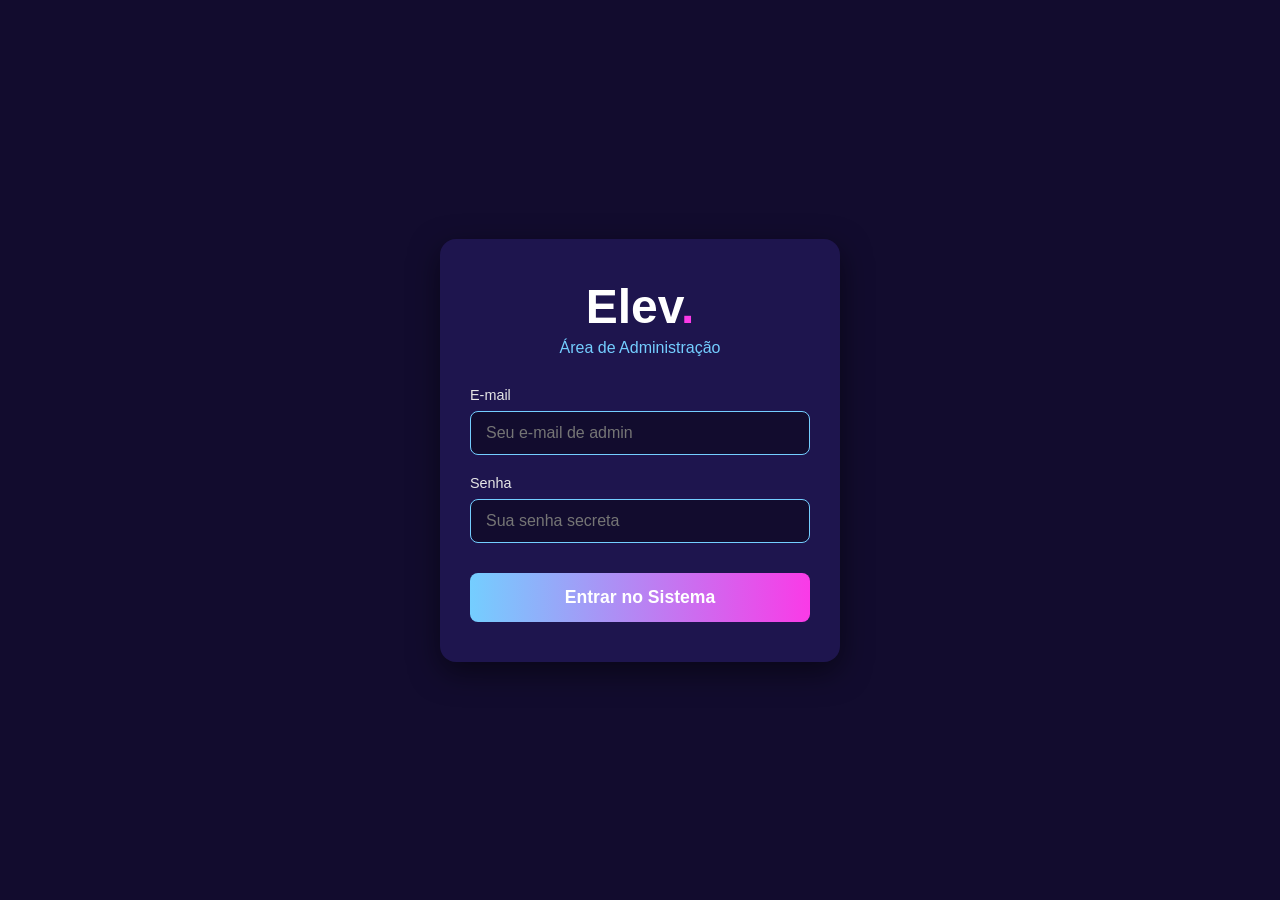
<file: admin/index.html>
<!DOCTYPE html>
<html lang="pt-BR">
<head>
    <meta charset="UTF-8">
    <meta name="viewport" content="width=device-width, initial-scale=1.0">
    <title>Elev - Admin Login</title>
    <link rel="stylesheet" href="style.css">
</head>
<body>
    <div class="login-container">
        <h1 class="logo-text">Elev<span>.</span></h1>
        <p class="subtitle">Área de Administração</p>

        <form id="form-login">
            <div class="input-group">
                <label for="email">E-mail</label>
                <input type="email" id="email" placeholder="Seu e-mail de admin" required>
            </div>
            <div class="input-group">
                <label for="senha">Senha</label>
                <input type="password" id="senha" placeholder="Sua senha secreta" required>
            </div>
            <button type="submit" id="btn-login">Entrar no Sistema</button>
        </form>
        <p id="mensagem-erro" class="erro-msg"></p>
    </div>

    <script src="script.js"></script>
</body>
</html>
</file>
<file: admin/style.css>
/* Reseta margens e define a fonte padrão */
* {
    margin: 0;
    padding: 0;
    box-sizing: border-box;
    font-family: 'Segoe UI', Tahoma, Geneva, Verdana, sans-serif;
}

/* Fundo da tela inteira usando a cor mais escura */
body {
    background-color: #120C2E;
    color: #E6E6E6;
    display: flex;
    justify-content: center;
    align-items: center;
    height: 100vh;
    padding: 20px;
}

/* Caixa central do login usando a cor intermediária */
.login-container {
    background-color: #1E154E;
    width: 100%;
    max-width: 400px;
    padding: 40px 30px;
    border-radius: 16px;
    box-shadow: 0 10px 30px rgba(0, 0, 0, 0.5);
    text-align: center;
}

/* Estilo do Logo temporário (até você subir a imagem) */
.logo-text {
    font-size: 3rem;
    color: #FFFFFF;
    font-weight: bold;
    margin-bottom: 5px;
}

/* O ponto da logo na cor rosa */
.logo-text span {
    color: #FA3AE7;
}

.subtitle {
    color: #74CEFF;
    font-size: 1rem;
    margin-bottom: 30px;
}

/* Estilo dos campos de texto */
.input-group {
    margin-bottom: 20px;
    text-align: left;
}

.input-group label {
    display: block;
    margin-bottom: 8px;
    font-size: 0.9rem;
    color: #E6E6E6;
}

.input-group input {
    width: 100%;
    padding: 12px 15px;
    border: 1px solid #74CEFF;
    background-color: #120C2E;
    color: #FFFFFF;
    border-radius: 8px;
    outline: none;
    font-size: 1rem;
}

.input-group input:focus {
    border-color: #FA3AE7;
}

/* Botão com gradiente das suas cores */
button {
    width: 100%;
    padding: 14px;
    background: linear-gradient(90deg, #74CEFF, #FA3AE7);
    color: #FFFFFF;
    border: none;
    border-radius: 8px;
    font-size: 1.1rem;
    font-weight: bold;
    cursor: pointer;
    transition: opacity 0.3s ease;
    margin-top: 10px;
}

button:hover {
    opacity: 0.8;
}

/* Mensagem de erro invisível por padrão */
.erro-msg {
    color: #FA3AE7;
    margin-top: 15px;
    font-size: 0.9rem;
    display: none;
}

/* =========================================
   ESTILOS DO DASHBOARD ADMIN
   ========================================= */

.admin-layout {
    display: flex;
    width: 100vw;
    height: 100vh; /* Ocupa 100% da altura da tela */
    background-color: #120C2E;
}

/* --- Menu Lateral --- */
.sidebar {
    width: 250px;
    background-color: #1E154E;
    padding: 20px;
    display: flex;
    flex-direction: column;
    border-right: 2px solid #FA3AE7; /* Detalhe em neon */
}

.sidebar-logo h2 {
    color: #FFFFFF;
    font-size: 2rem;
    margin-bottom: 40px;
    text-align: center;
}

.sidebar-logo span {
    color: #74CEFF;
}

.menu {
    flex-grow: 1; /* Faz o menu empurrar o botão de sair pra baixo */
    display: flex;
    flex-direction: column;
    gap: 10px; /* Espaço entre os botões */
}

.menu-item {
    color: #E6E6E6;
    text-decoration: none;
    padding: 12px 15px;
    border-radius: 8px;
    transition: background 0.3s;
}

.menu-item:hover, .menu-item.ativo {
    background-color: #74CEFF;
    color: #120C2E;
    font-weight: bold;
}

.btn-logout {
    background: transparent;
    border: 1px solid #FA3AE7;
    color: #FA3AE7;
    margin-top: auto;
}

.btn-logout:hover {
    background: #FA3AE7;
    color: #FFFFFF;
}

/* --- Conteúdo Principal --- */
.content {
    flex-grow: 1;
    padding: 30px;
    overflow-y: auto; /* Permite rolar a tela se tiver muito conteúdo */
}

.top-bar {
    display: flex;
    justify-content: space-between;
    align-items: center;
    margin-bottom: 30px;
    border-bottom: 1px solid rgba(255, 255, 255, 0.1);
    padding-bottom: 15px;
}

.top-bar h1 {
    color: #FFFFFF;
}

.admin-info {
    background-color: #FA3AE7;
    color: white;
    padding: 8px 15px;
    border-radius: 20px;
    font-weight: bold;
}

/* --- Cards de Informação --- */
.cards-grid {
    display: grid;
    grid-template-columns: repeat(auto-fit, minmax(200px, 1fr)); /* Responsivo automático */
    gap: 20px;
    margin-bottom: 30px;
}

.card {
    background-color: #1E154E;
    padding: 20px;
    border-radius: 12px;
    border-left: 4px solid #74CEFF;
    box-shadow: 0 4px 15px rgba(0,0,0,0.2);
}

.card h3 {
    color: #E6E6E6;
    font-size: 0.9rem;
    margin-bottom: 10px;
}

.card .valor {
    color: #FFFFFF;
    font-size: 1.8rem;
    font-weight: bold;
}

.extra-info {
    background-color: #1E154E;
    padding: 20px;
    border-radius: 12px;
    text-align: center;
    color: #74CEFF;
}

/* Responsividade para Celular */
@media (max-width: 768px) {
    .admin-layout {
        flex-direction: column;
    }
    .sidebar {
        width: 100%;
        height: auto;
        border-right: none;
        border-bottom: 2px solid #FA3AE7;
        flex-direction: row;
        flex-wrap: wrap;
        justify-content: space-between;
        align-items: center;
    }
    .menu {
        display: none; /* Escondemos o menu no celular temporariamente (faremos um botão depois) */
    }
}
</file>
